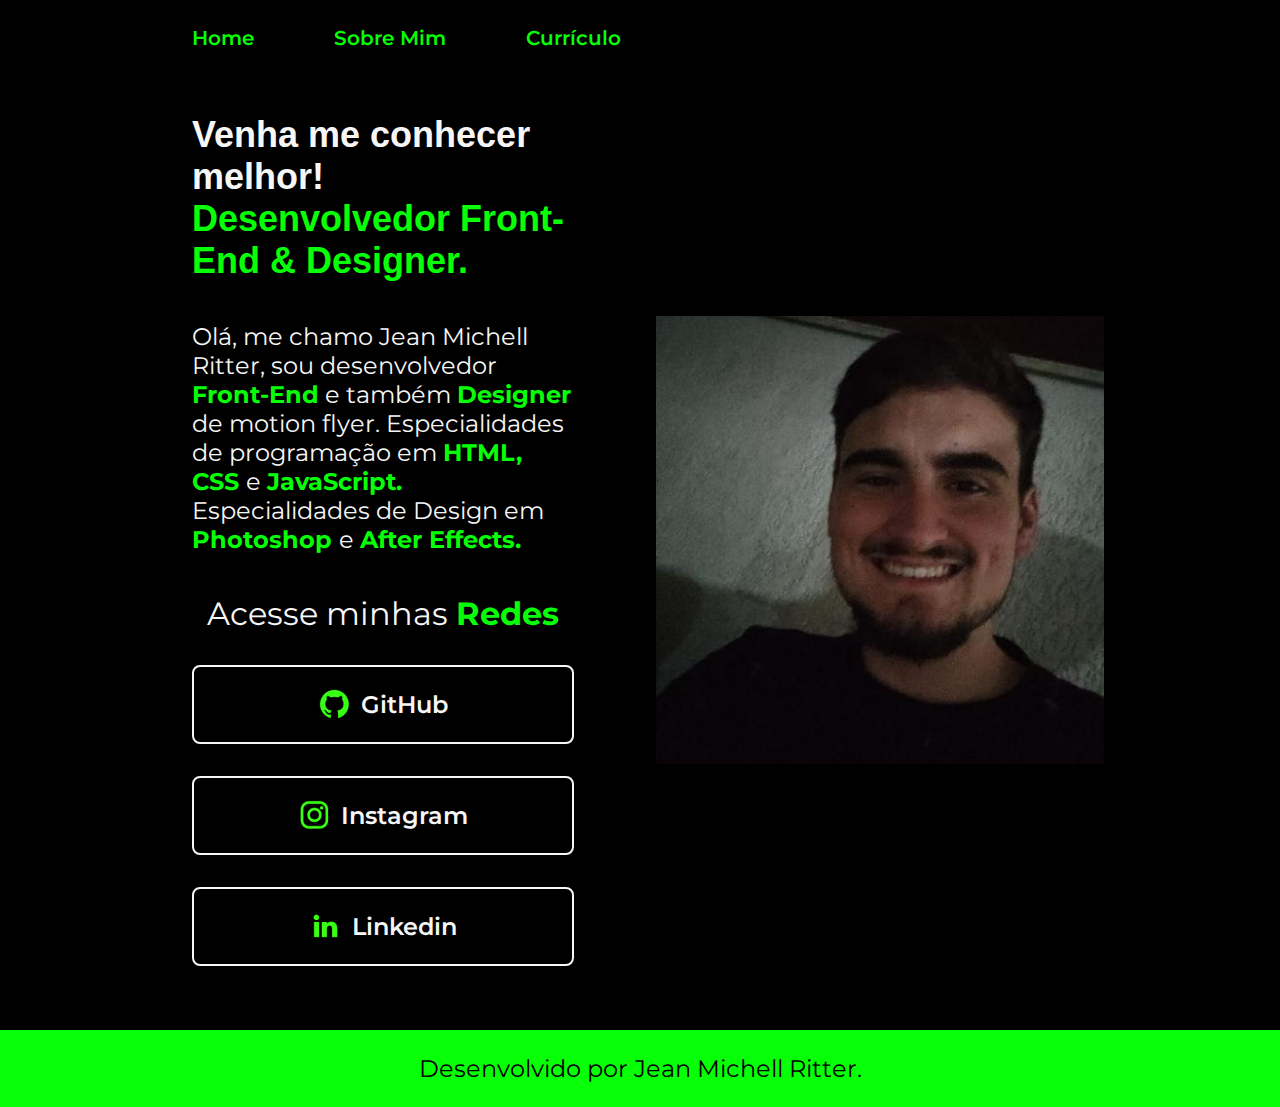
<file: index.html>
<!DOCTYPE html>
<html lang="pt-br">

<head>
    <meta charset="UTF-8">
    <meta http-equiv="X-UA-Compatible" content="IE=edge">
    <meta name="viewport" content="width=device-width, initial-scale=1.0">
    <link rel="stylesheet" href="./Estilos/Style.css">
    <title>Portfolio</title>
</head>

<body>

    <!-- INÍCIO CABEÇALHO -->

    <header class="cabecalho">
        <nav class="cabecalho-menu">
            <a class="cabecalho-links" href="index.html">Home</a>
            <a class="cabecalho-links" href="About.html">Sobre Mim</a>
            <a class="cabecalho-links" href="curriculo.html">Currículo</a>
        </nav>
    </header>

    <!-- FIM CABEÇALHO -->

    <!-- INÍCIO CONTEUDO PRINCIPAL -->

    <main class="apresentacao">

        <section class="apresentacao_conteudo">
            <h1 class="apresentacao_titulo">Venha me conhecer melhor!
                <strong class="titulo-bold">Desenvolvedor Front-End & Designer.</strong>
            </h1>

            <p class="apresentacao_texto">Olá, me chamo Jean Michell Ritter, sou desenvolvedor <Strong class="texto-bold">Front-End</Strong> e também <strong class="texto-bold">Designer</strong> de motion flyer.
                Especialidades de programação em <Strong class="texto-bold">HTML, CSS </Strong> e <strong class="texto-bold">JavaScript. </Strong> Especialidades de Design em <Strong class="texto-bold">Photoshop </Strong> e <strong class="texto-bold">After Effects.</Strong>
            </p>

            <div class="apresentacao_links">
                <h2 class="subtitulo">Acesse minhas <strong class="texto-bold">Redes</strong> </h2>
                <a class="apresentacao_links_navegacao" href="https://github.com/JeanMichell1304" target="_blank">
                    <img src="./Assets/github.png">GitHub</a>

                <a class="apresentacao_links_navegacao" href="https://Instagram.com/MichellRitter" target="_blank">
                    <img src="./Assets/instagram.png">Instagram</a>

                <a class="apresentacao_links_navegacao" href="https://www.linkedin.com/in/jean-michell-ritter-dos-santos-7b632b27a" target="_blank">
                    <img src="./Assets/linkedin.png">Linkedin</a>
            </div>

        </section>
        <img class="apresentacao_imagem" src="./Assets/foto.jpg">

    </main>

    <!-- FIM CONTEUDO PRINCIPAL -->

    <footer class="rodape">Desenvolvido por Jean Michell Ritter.</footer>

</body>

</html>
</file>
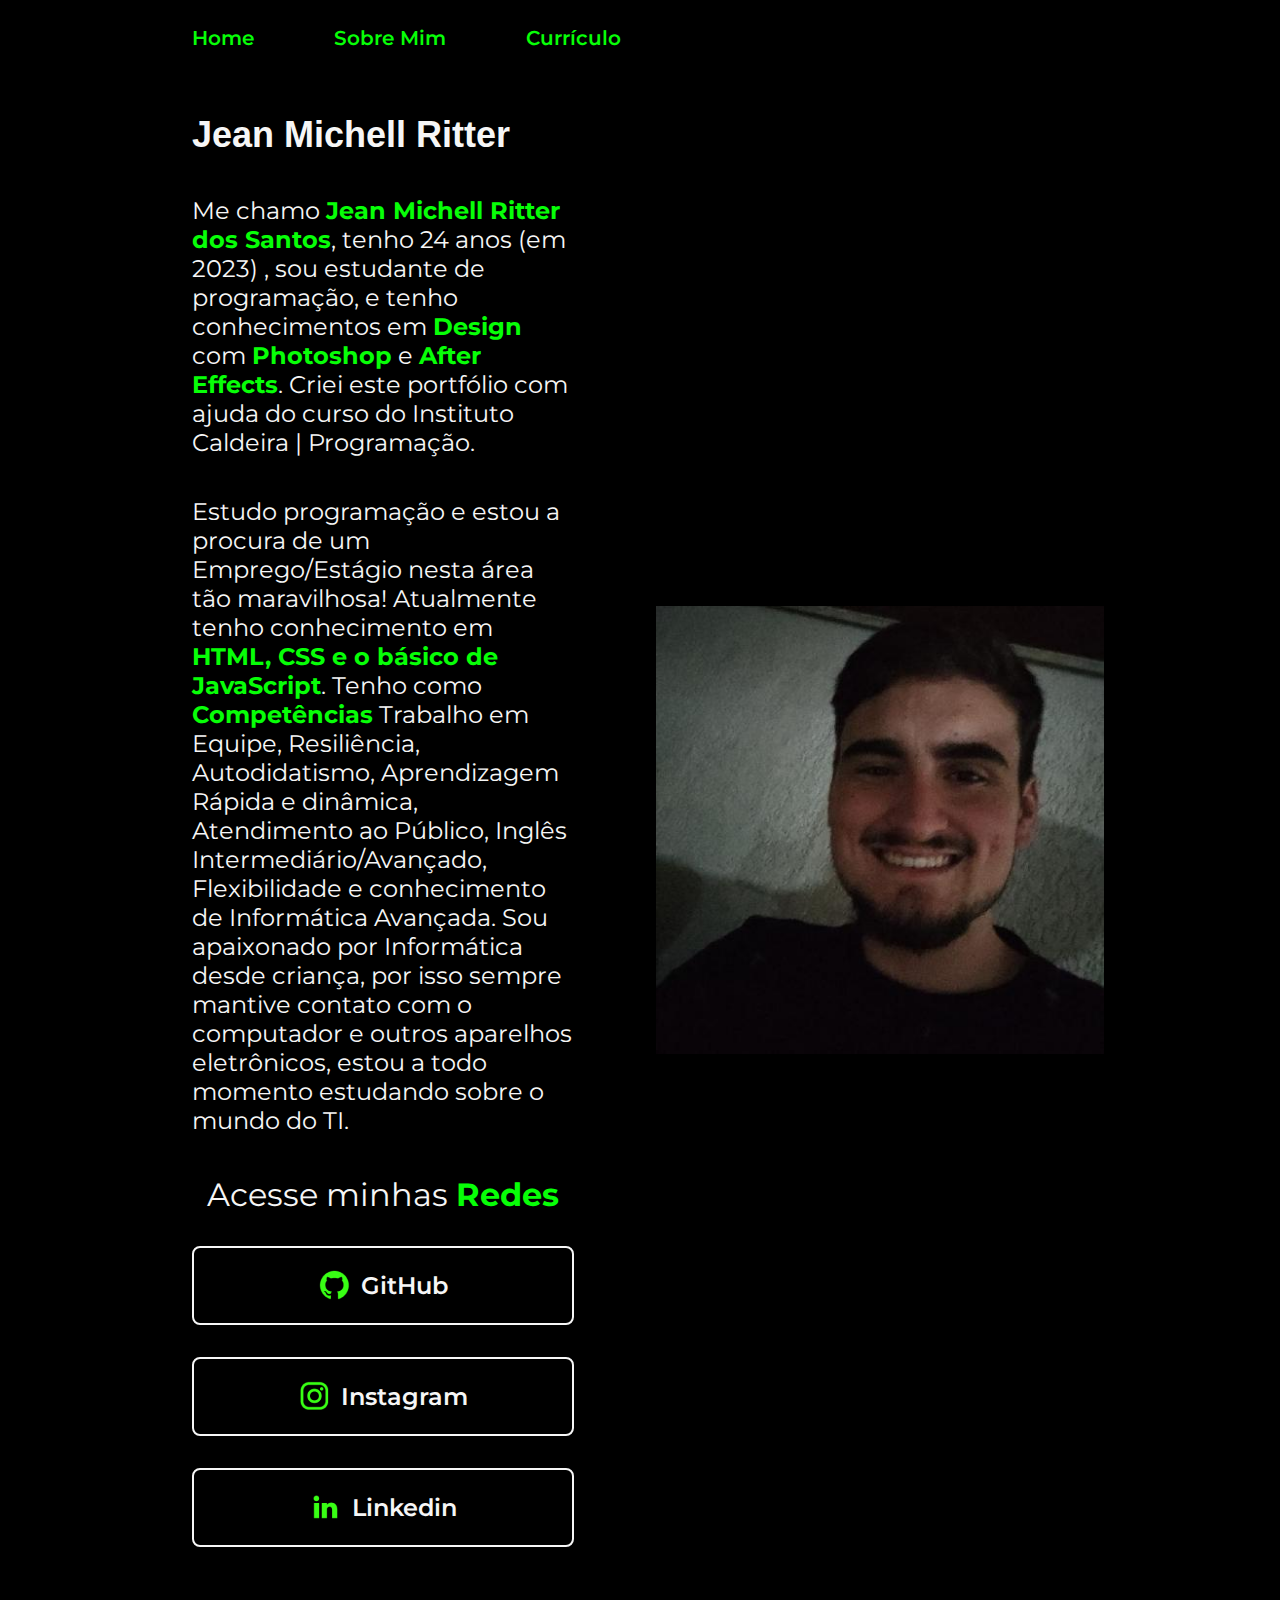
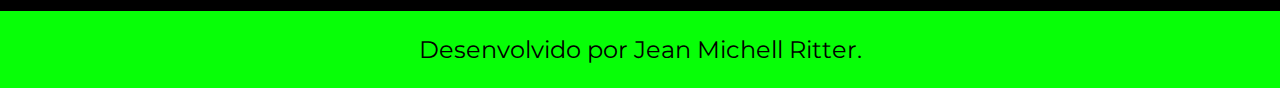
<file: About.html>
<!DOCTYPE html>
<html lang="en">
<head>
    <meta charset="UTF-8">
    <meta http-equiv="X-UA-Compatible" content="IE=edge">
    <meta name="viewport" content="width=device-width, initial-scale=1.0">
    <link rel="stylesheet" href="./Estilos/Style.css">
    <title>Jean Michell - Sobre Mim</title>
</head>

<body>
    <header class="cabecalho">
        <nav class="cabecalho-menu">
            <a class="cabecalho-links" href="index.html" >Home</a>
            <a class="cabecalho-links" href="About.html" >Sobre Mim</a>
            <a class="cabecalho-links" href="curriculo.html" >Currículo</a>
        </nav>
    </header>
    
    <main class="apresentacao">

        <section class="apresentacao_conteudo">

            <h1 class="apresentacao_titulo">Jean Michell Ritter</h1>
               
            <p class="apresentacao_texto"> Me chamo <strong class="texto-bold"> Jean Michell Ritter dos Santos</strong>, tenho 24 anos (em 2023) , sou estudante de programação, e tenho conhecimentos em <strong class="texto-bold"> Design</strong> com <strong class="texto-bold"> Photoshop</strong> e <strong class="texto-bold"> After Effects</strong>. Criei este portfólio com ajuda do curso do Instituto Caldeira | Programação.</p>

            <p class="apresentacao_texto"> Estudo programação e estou a procura de um Emprego/Estágio nesta área tão maravilhosa! Atualmente tenho conhecimento em <strong class="texto-bold">HTML, CSS e o básico de JavaScript</strong>. Tenho como <strong class="texto-bold"> Competências</strong> Trabalho em Equipe, Resiliência, Autodidatismo, Aprendizagem Rápida e dinâmica, Atendimento ao Público, Inglês Intermediário/Avançado, Flexibilidade e conhecimento de Informática Avançada. Sou apaixonado por Informática desde criança, por isso sempre mantive contato com o computador e outros aparelhos eletrônicos, estou a todo momento estudando sobre o mundo do TI.</p>

            <div class="apresentacao_links">
                <h2 class="subtitulo">Acesse minhas <strong class="texto-bold">Redes</strong> </h2>
                <a class="apresentacao_links_navegacao" href="https://github.com/JeanMichell1304">
                    <img src="./Assets/github.png">GitHub</a>

                <a class="apresentacao_links_navegacao" href="https://Instagram.com/MichellRitter"><img src="./Assets/instagram.png">  Instagram</a>

                <a class="apresentacao_links_navegacao" href=""><img src="./Assets/linkedin.png">Linkedin</a>
            </div>


            </section>
                <img class="apresentacao_imagem" src="./Assets/foto.jpg">
                

        </main>

    <footer class="rodape">Desenvolvido por Jean Michell Ritter.</footer>
</body>
</html>
</file>
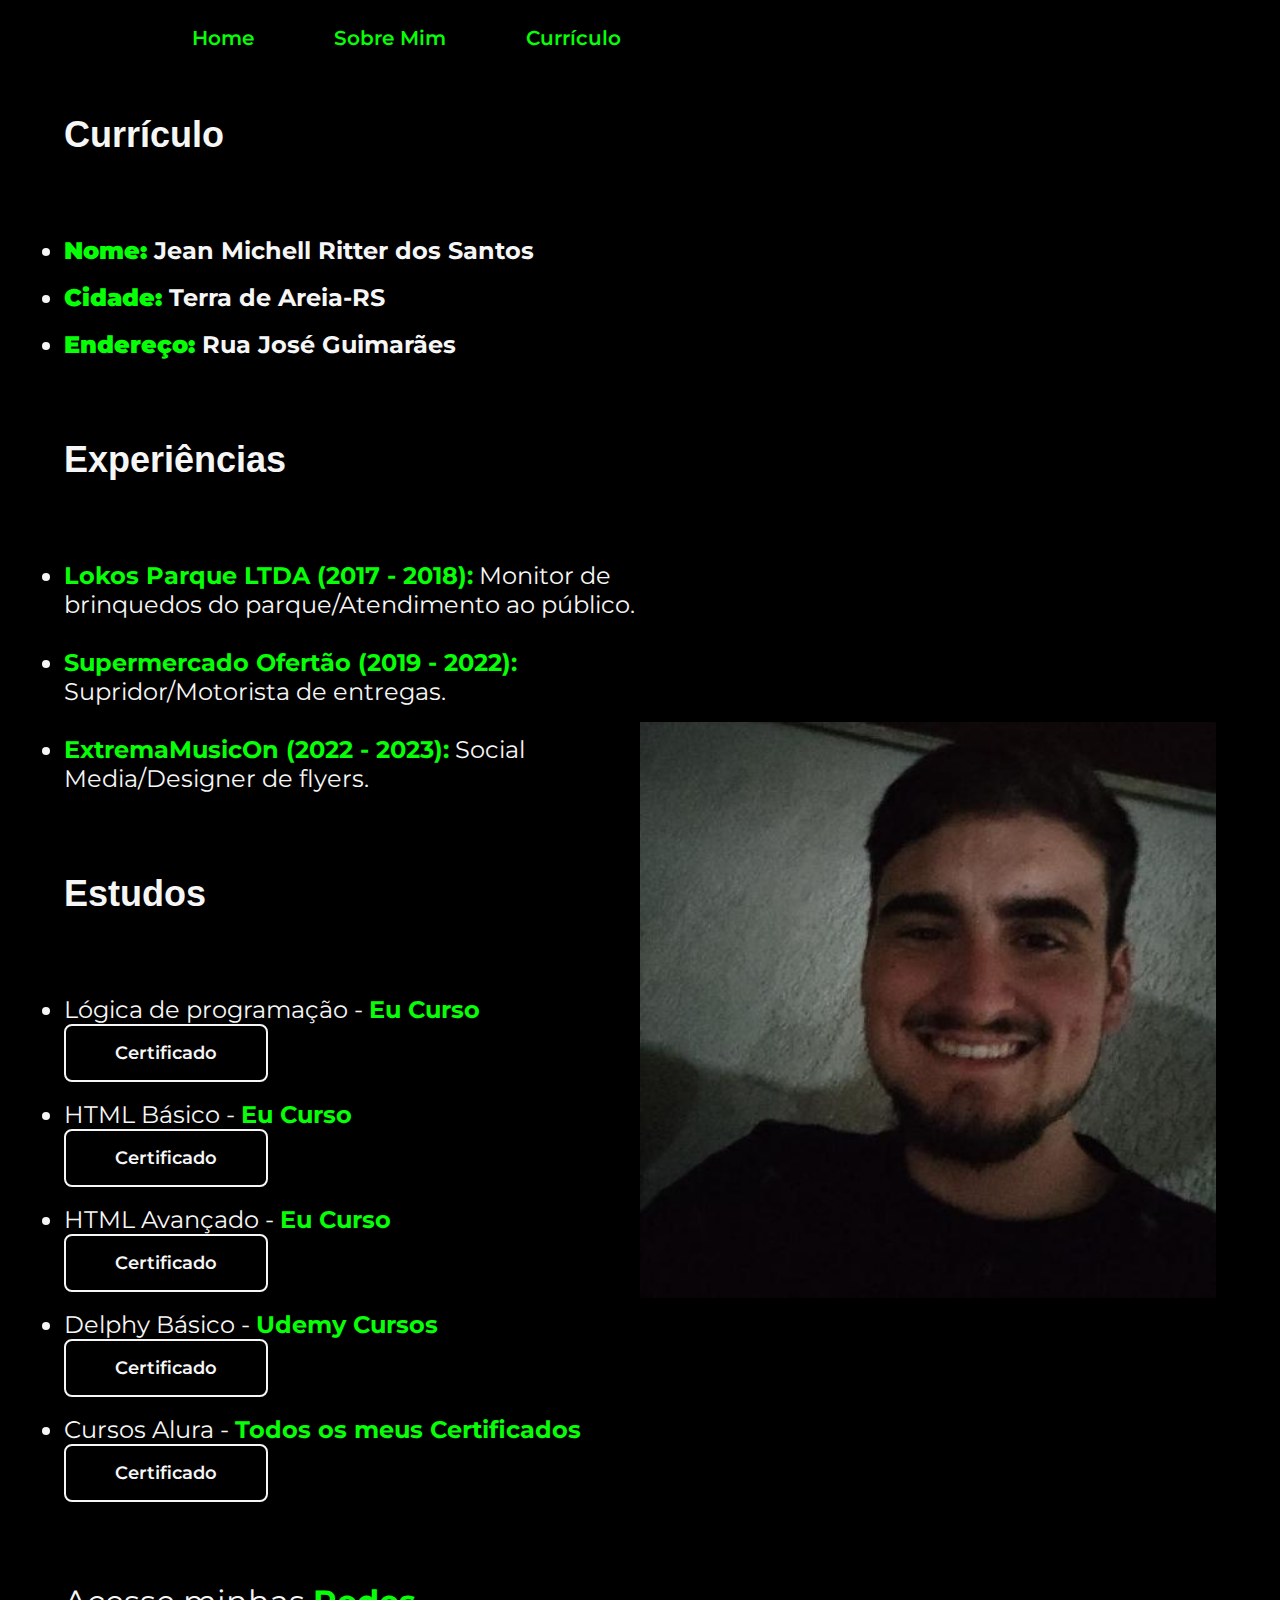
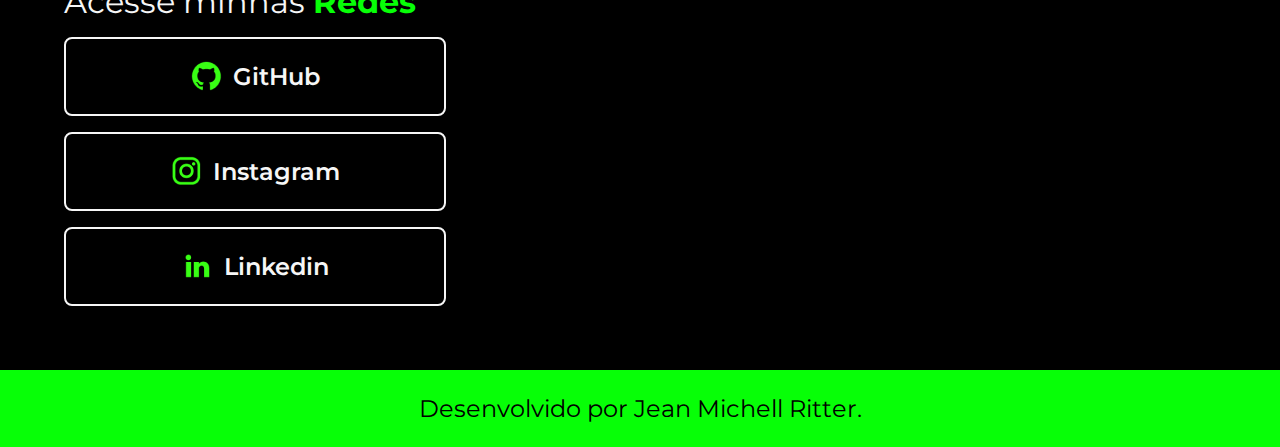
<file: curriculo.html>
<!DOCTYPE html>
<html lang="pt-br">
<head>
    <meta charset="UTF-8">
    <meta http-equiv="X-UA-Compatible" content="IE=edge">
    <meta name="viewport" content="width=device-width, initial-scale=1.0">
    <link rel="stylesheet" href="./Estilos/Style.css">
    <title>Portfolio</title>
</head>

<body>

    <!-- CABEÇALHO -->
    <header class="cabecalho">
        <nav class="cabecalho-menu">
            <a class="cabecalho-links" href="index.html" >Home</a>
            <a class="cabecalho-links" href="About.html" >Sobre Mim</a>
            <a class="cabecalho-links" href="curriculo.html">Currículo</a>
        </nav>
    </header>
    <!-- FIM DO CABEÇALHO -->

    <!-- CONTEUDO PRINCIPAL - CURRICULO -->

    <main class="apresentacao_curri">


        <!-- INÍCIO CONTEUDO CURRICULO -->
        <section class="apresentacao_conteudo">
                <h1 class="apresentacao_titulo">
            <strong class="titulo-bold_curri">Currículo</strong></h1>

            <p><ul>
                <li class="apresentacao_texto"><strong class=""><strong class="titulo-bold">Nome: </strong> Jean Michell Ritter dos Santos</strong></li>
                <br>
                <li class="apresentacao_texto"><strong class=""><strong class="titulo-bold">Cidade: </strong> Terra de Areia-RS</strong></li>
                <br>
                <li class="apresentacao_texto"><strong class=""><strong class="titulo-bold">Endereço: </strong> Rua José Guimarães</strong></li>
            </ul>
            </p>
            <!-- FIM CONTEUDO - CURRICULO -->

            <!-- INÍCIO CONTEUDO - EXPERIÊNCIAS -->
            <h2 class="apresentacao_titulo">Experiências</h2>
            <p class="apresentacao_texto">
            <ul class="apresentacao_texto">
                <li class="apresentacao_texto"><strong class="titulo-bold">Lokos Parque LTDA (2017 - 2018):</strong> Monitor de brinquedos do parque/Atendimento ao público. </li>
                <br>
                <li class="apresentacao_texto"><strong class="titulo-bold">Supermercado Ofertão (2019 - 2022):</strong> Supridor/Motorista de entregas. </li>
                <br>
                <li class="apresentacao_texto"><strong class="titulo-bold">ExtremaMusicOn (2022 - 2023):</strong> Social Media/Designer de flyers. </li>

            </ul>
            </p>

            <!-- FIM CONTEUDO - EXPERIÊNCIAS -->

            <!-- INÍCIO CONTEUDO - ESTUDOS -->
            <h2 class="apresentacao_titulo">Estudos</h2>
            <p class="apresentacao_texto">
                <ul class="apresentacao__texto">
                    <li class="apresentacao_texto">Lógica de programação - <strong class="titulo-bold">Eu Curso</strong> <a class="apresentacao_links_curri" href="https://aluno.eucurso.com.br/certificado?id=27475"> Certificado</a> </li>
                    <br>
                    <li class="apresentacao_texto">HTML Básico - <strong class="titulo-bold">Eu Curso</strong> <a class="apresentacao_links_curri" href="https://aluno.eucurso.com.br/certificado?id=26635"> Certificado</a></li>
                    <br>
                    <li class="apresentacao_texto">HTML Avançado - <strong class="titulo-bold">Eu Curso</strong> <a class="apresentacao_links_curri" href="https://aluno.eucurso.com.br/certificado?id=26636">Certificado</a></li>
                    <br>
                    <li class="apresentacao_texto">Delphy Básico - <strong class="titulo-bold">Udemy Cursos</strong> <a class="apresentacao_links_curri" href="https://www.udemy.com/certificate/UC-019000fc-c9cb-4840-a14a-26af16b45ef3/">Certificado</a></li>
                    <br>
                    <li class="apresentacao_texto">Cursos Alura - <strong class="titulo-bold">Todos os meus Certificados</strong> <a class="apresentacao_links_curri" href="https://cursos.alura.com.br/user/michell2303jb/fullCertificate/f5abc9a1534f6f128073ae7f3996a3b2">Certificado</a></li>
                </ul>
            </p>

            <!-- FIM CONTEUDO - EXPERIÊNCIAS -->

            <!-- LINKs -->

            <div class="apresentacao_links-curri">
                <h2 class="subtitulo">Acesse minhas <strong class="texto-bold">Redes</strong> </h2>
                <a class="apresentacao_links_navegacao" href="https://github.com/JeanMichell1304">
                    <img src="./Assets/github.png">GitHub</a>

                <a class="apresentacao_links_navegacao" href="https://Instagram.com/MichellRitter"><img src="./Assets/instagram.png">  Instagram</a>

                <a class="apresentacao_links_navegacao" href=""><img src="./Assets/linkedin.png">Linkedin</a>
            </div>

            <!-- FIM DOS LINKs -->

            </section>
                <img class="apresentacao_imagem" src="./Assets/foto.jpg">

        </main>

        <!--FIM DO CONTEUDO PRINCIPAL - CURRICULO -->

    <footer class="rodape">Desenvolvido por Jean Michell Ritter.</footer>

</body>
</html>
</file>
<file: Estilos/Style.css>
@import url('https://fonts.googleapis.com/css2?family=Krona+One&family=Montserrat:wght@400;600&display=swap');

:root {
    --cor-primaria: #000;
    --cor-secundaria: #f6f6f6;
    --cor-terciaria: rgb(7, 255, 7);
    --cor-hover: #272727;

    --font-primaria: "krona-one", sans-serif;
    --font-secundaria: "montserrat", sans-serif;
}

* {
    margin: 0;
    padding: 0;
}

body {
    box-sizing: border-box;
    background-color: var(--cor-primaria);
    color: var(--cor-secundaria);
}

/*CABEÇALHO*/

.cabecalho {
    padding: 2% 0 0 15%;
}

.cabecalho-menu {
    display: flex;
    gap: 80px;
}

.cabecalho-links {
    font-family: var(--font-secundaria);
    font-weight: 600;
    font-size: 1.25rem;
    color: var(--cor-terciaria);
    text-decoration: none;
}

.cabecalho-links:hover {
    background-color: var(--cor-terciaria);
    border-radius: 5%;
    padding: 2px;
    color: var(--cor-secundaria);
}

/* FIM CABEÇALHO*/

/* CONTEÚDO PRINCIPAL*/

.texto-bold {
    color: var(--cor-terciaria);
}

.apresentacao {
    padding: 5% 15%;
    display: flex;
    align-items: center;
    justify-content: space-between;
    gap: 82px;
}

.apresentacao_conteudo {
    width: 50%;
    display: flex;
    flex-direction: column;
    gap: 40px;
}

.apresentacao_titulo {
    font-size: 2.25rem;
    font-family: var(--font-primaria);
}

.titulo-bold {
    color: var(--cor-terciaria);

}

.apresentacao_texto {
    font-size: 1.5rem;
    font-family: var(--font-secundaria);
}

.apresentacao_links {
    display: flex;
    flex-direction: column;
    align-items: center;
    gap: 32px;
    justify-content: space-between;
}

.subtitulo {
    font-family: var(--font-secundaria);
    font-weight: 400;
    font-size: 2rem;
}

.apresentacao_links_navegacao {
    display: flex;
    align-items: center;
    justify-content: center;
    gap: 10px;
    width: 378px;
    border: 2px solid var(--cor-secundaria);
    border-radius: 8px;
    font-size: 1.5rem;
    font-weight: 600;
    padding: 21.5px 0;
    text-decoration: none;
    color: var(--cor-secundaria);
    font-family: "montserrat", sans-serif;
}

.apresentacao_links_navegacao:hover {
    background-color: var(--cor-hover);
    width: 400px;
}

/* FIN CONTEÚDO PRINCIPAL*/


    /* RODAPÉ */
.rodape {
    background-color: var(--cor-terciaria);
    color: var(--cor-primaria);
    padding: 24px;
    text-align: center;
    font-family: var(--font-secundaria);
    font-size: 1.5rem;
    font-weight: 400;
}

    /* FIM RODAPÉ */

.apresentacao_imagem {
    width: 50%;
}

/* STYLE CURRICULO */

.apresentacao_curri {
    padding: 5% 5%;
    display: flex;
    align-items: center;
    justify-content: space-between;
}

.titulo-bold_curri {
    color: var(--cor-secundaria);
}

.subtitulo_curriculo {
    font-family: var(--font-secundaria);
    font-weight: 400;
    font-size: 1.25rem;
}

.apresentacao_links-curri {
    display: flex;
    flex-direction: column;
    gap: 16px;
    justify-content: space-between;
    text-decoration: none;
}

.apresentacao_links_curri {
    display: flex;
    align-items: center;
    justify-content: center;
    gap: 10px;
    width: 200px;
    border: 2px solid var(--cor-secundaria);
    border-radius: 8px;
    font-size: 1.125rem;
    font-weight: 600;
    padding: 16px 0;
    text-decoration: none;
    color: var(--cor-secundaria);
    font-family: var(--font-secundaria);
}

.apresentacao_links_curri:hover {
    background-color: #272727;
    width: 220px;
}

@media (max-width: 1200px) {
    
    .apresentacao_curri {
        padding: 5%;
        flex-direction: column-reverse;
    }

    .cabecalho {
        padding: 5%;
    }
    
    .cabecalho-menu {
        justify-content: center;
    }

    .apresentacao {
        flex-direction: column-reverse;
        padding: 5%;
    }

    .apresentacao_conteudo {
        width: auto;
    }
}
</file>
